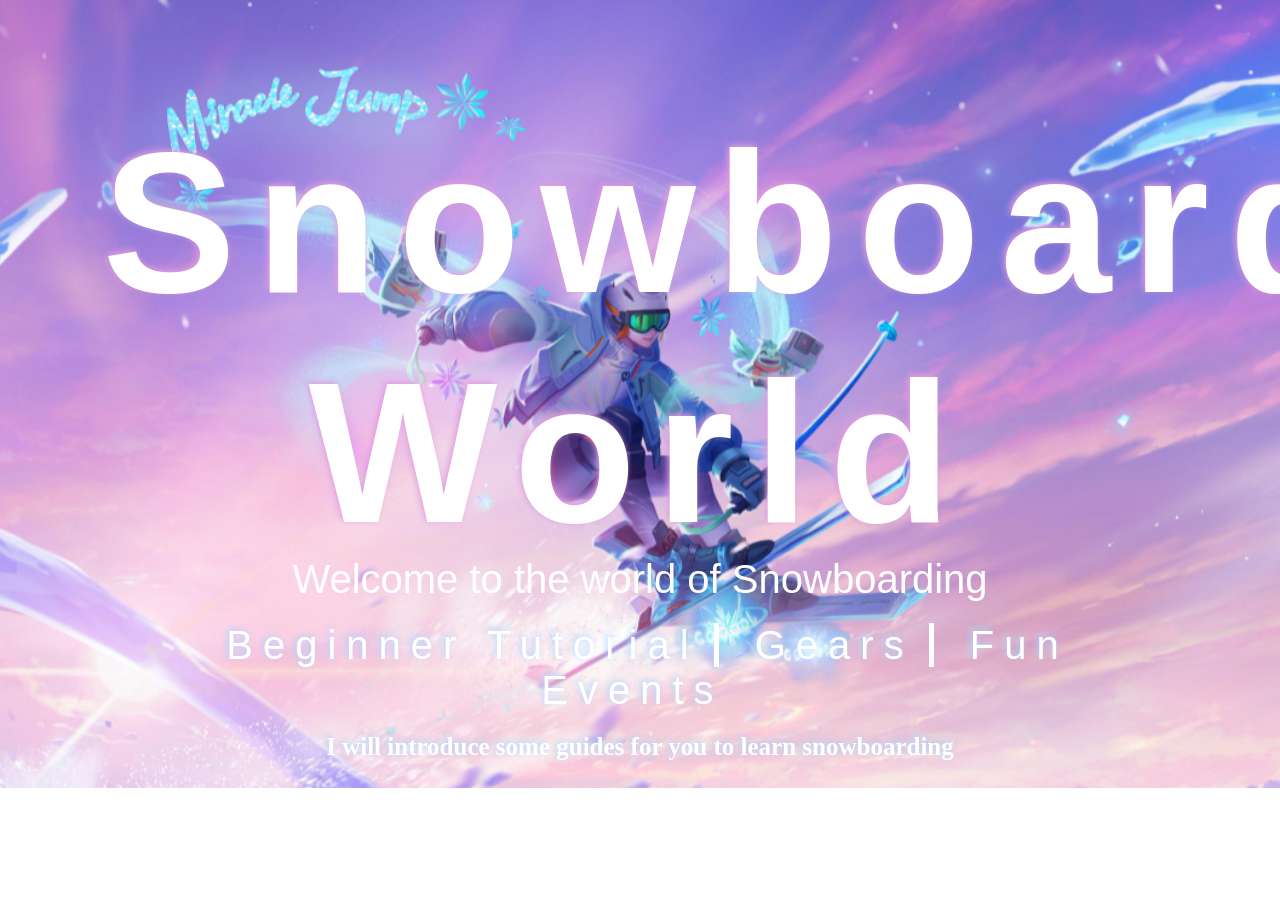
<file: index.html>
<!DOCTYPE html>
<html>
	<head>
		<meta charset="utf-8">
		<title>SnowBoard</title>
		<link rel="stylesheet" href="style/home_style.css" type="text/css">
	</head>
		
	<body class="bodyBox">
		<div class="firstTitle">
			Snowboard World</div>

		<div class="secondTitle">
			Welcome to the world of Snowboarding
		</div>

		<div class="clickItems">
			<!-- One per line -->
			<span class="menuItems" onclick="window.location.href='BeginnerTutorial.html'">Beginner Tutorial</span>
			<!-- Two per line -->
			<span class="menuItems" onclick="window.location.href='Gears.html'">Gears</span>
			<!--  Three per row -->
			<span class="menuLastItems" onclick="window.location.href='FunEvents.html'">Fun Events</span>
			<!-- One per line/Light color system -->
			<!-- <span class="menuItems" onclick="window.location.href='filetTwo.html'">CLIKCK</span> -->
		</div>
		<div class="titleText">
			I will introduce some guides for you to learn snowboarding</br>
			
		</div>


	</body>
</html>
</file>
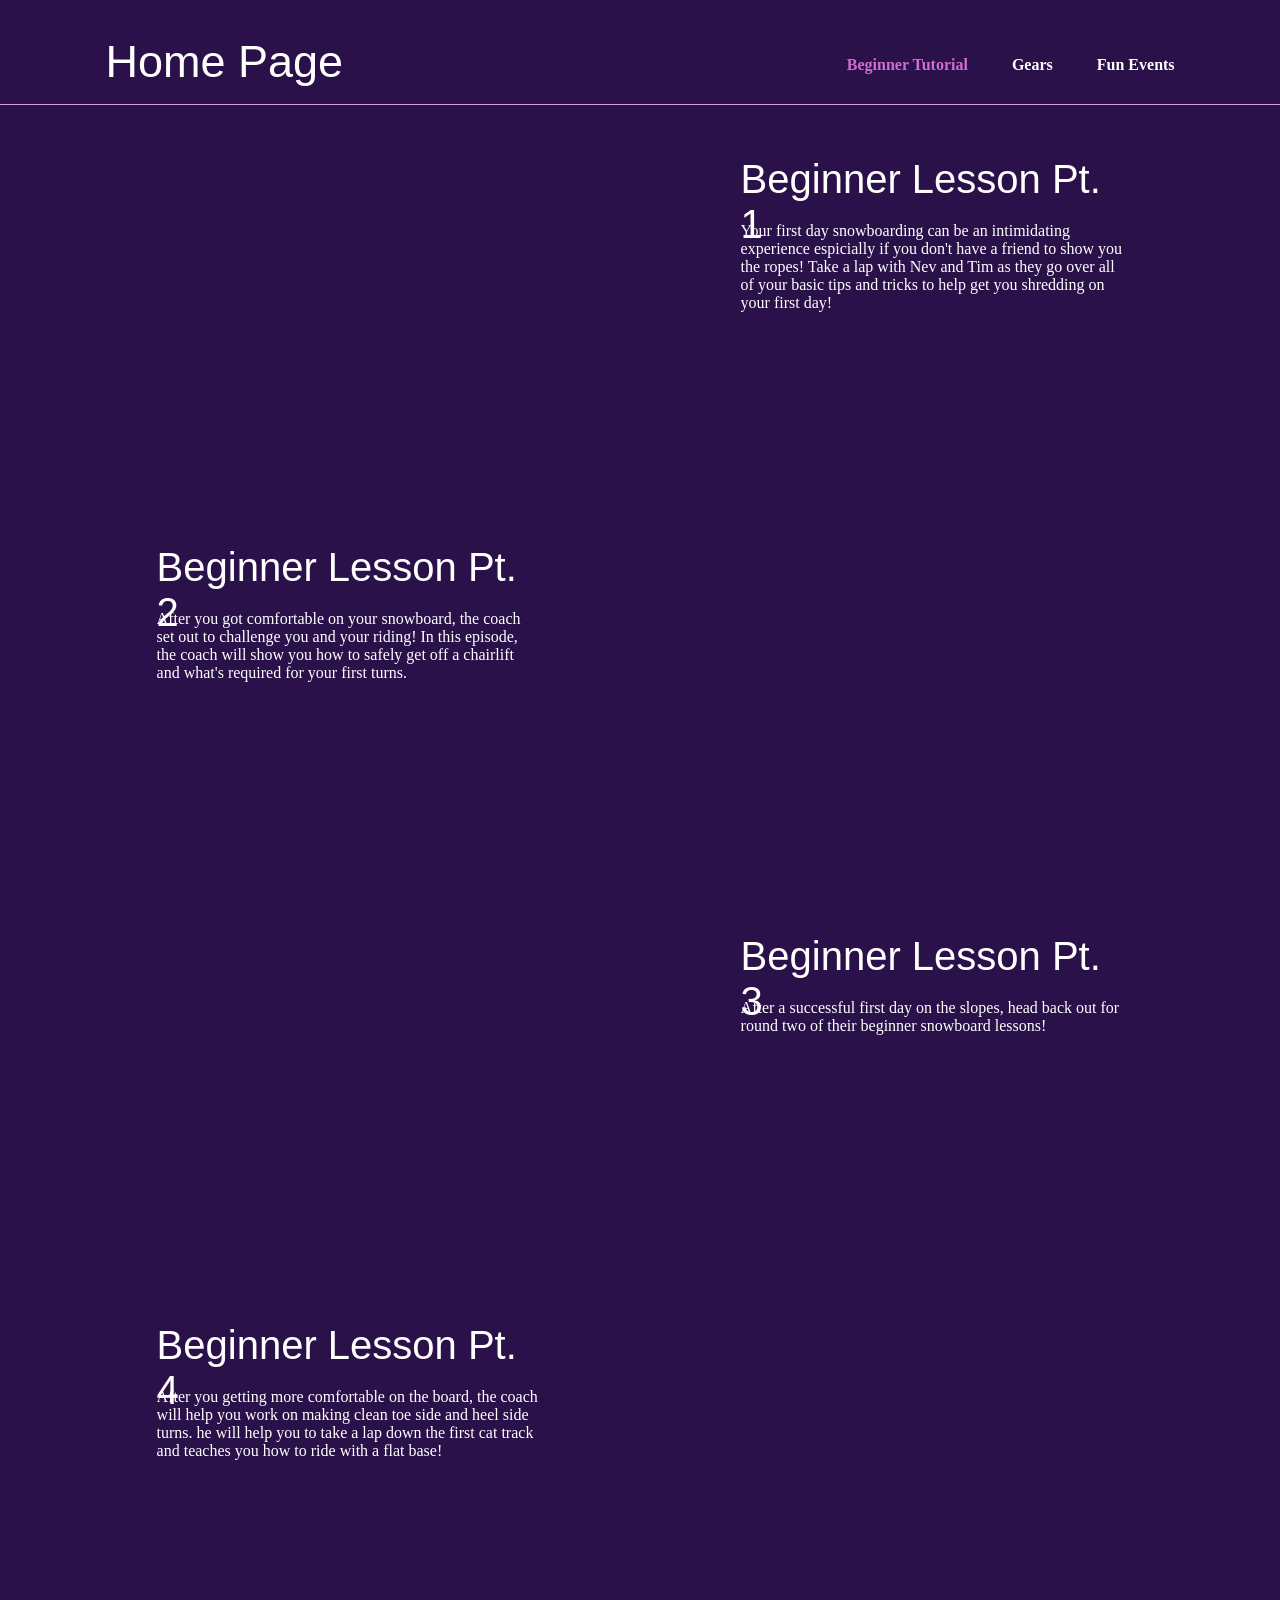
<file: BeginnerTutorial.html>
<!DOCTYPE html>
<html>
	<head>
		<meta charset="utf-8">
		<title>Beginner tutorial</title>
		<link rel="stylesheet" href="style/BeginnerTutorialStyle.css" type="text/css">
		
	</head>
	<body class="bodyBox">
		<div class="backBox">
			<table style="width: 100%;">
				<tr style="width: 100%;text-align: left;">
					<td style="width: 50%;">
						<div class="headBox" onclick="window.location.href='index.html'">
							Home Page
						</div>
					</td>
					<td style="text-align: right;color: #fff;">
						<!-- One per line -->
						<span class="menuNowItem" onclick="window.location.href='BeginnerTutorial.html'">Beginner Tutorial</span>
						<!-- Two per line -->
						<span class="menuItems" onclick="window.location.href='Gears.html'">Gears</span>
						<!--  Three per row -->
						<span class="menuItems" onclick="window.location.href='FunEvents.html'">Fun Events</span>
						<!-- One per line/Light color system -->
						<!-- <span class="menuItems" onclick="window.location.href='filetTwo.html'">CLIKCK</span> -->
					</td>
				</tr>
			</table>
		</div>
		<div style="margin:2% 12%;width: 76%;">
			<div class="firstLine">
				<table>
					<tr class="singleBox">
						<td class="imgBox">
							<iframe width="560" height="315" src="https://www.youtube.com/embed/OsbpD8BN10k?si=UEEyBq5t_4XZTbpo" title="YouTube video player" frameborder="0" allow="accelerometer; autoplay; clipboard-write; encrypted-media; gyroscope; picture-in-picture; web-share" allowfullscreen></iframe>
						</td>
						<td class="singleText">
							<div class="itemsTitle">
								Beginner Lesson Pt. 1
							</div>
							<div class="itemText">
								Your first day snowboarding can be an intimidating experience espicially if you don't have a friend to show you the ropes! Take a lap with Nev and Tim as they go over all of your basic tips and tricks to help get you shredding on your first day! 
							</div>
						</td>
					</tr>
			
				</table>
			</div>
			
			<div class="otherLine">
				
				<table>
					<tr class="doubleBox">
						
						<td class="doubleText">
							<div class="itemsTitle">
								Beginner Lesson Pt. 2
							</div>
							<div class="itemText">
								After you got comfortable on your snowboard, the coach set out to challenge you and your riding! In this episode, the coach will show you how to safely get off a chairlift and what's required for your first turns. 
							</div>
						</td>
						<td class="imgBox">
							<iframe width="560" height="315" src="https://www.youtube.com/embed/G-kZiEfdiVY?si=rwheouLpEmFyP80V" title="YouTube video player" frameborder="0" allow="accelerometer; autoplay; clipboard-write; encrypted-media; gyroscope; picture-in-picture; web-share" allowfullscreen></iframe>						</td>
					</tr>
			
				</table>
			</div>
			<div class="otherLine">
				
				<table>
					<tr class="singleBox">
						<td class="imgBox">
							<iframe width="560" height="315" src="https://www.youtube.com/embed/4I9eMYbrY2Y?si=ko-iBaav-oekdFl-" title="YouTube video player" frameborder="0" allow="accelerometer; autoplay; clipboard-write; encrypted-media; gyroscope; picture-in-picture; web-share" allowfullscreen></iframe>						</td>
						<td class="singleText">
							<div class="itemsTitle">
								Beginner Lesson Pt. 3
							</div>
							<div class="itemText">
								After a successful first day on the slopes, head back out for round two of their beginner snowboard lessons! 
							</div>
						</td>
					</tr>
			
				</table>
			</div>
			
			<div class="otherLine">
				
				<table>
					<tr class="doubleBox">
						
						<td class="doubleText">
							<div class="itemsTitle">
								Beginner Lesson Pt. 4
							</div>
							<div class="itemText">
								After you getting more comfortable on the board, the coach will help you work on making clean toe side and heel side turns. he will help you to take a lap down the first cat track and teaches you how to ride with a flat base!
							</div>
						</td>
						<td class="imgBox">
							<iframe width="560" height="315" src="https://www.youtube.com/embed/1kFjrBpG2NI?si=fnCzMhVDGQvLqlh2" title="YouTube video player" frameborder="0" allow="accelerometer; autoplay; clipboard-write; encrypted-media; gyroscope; picture-in-picture; web-share" allowfullscreen></iframe>						</td>
					</tr>
			
				</table>
			</div>
			
			
		</div>

	</body>
</html>
</file>
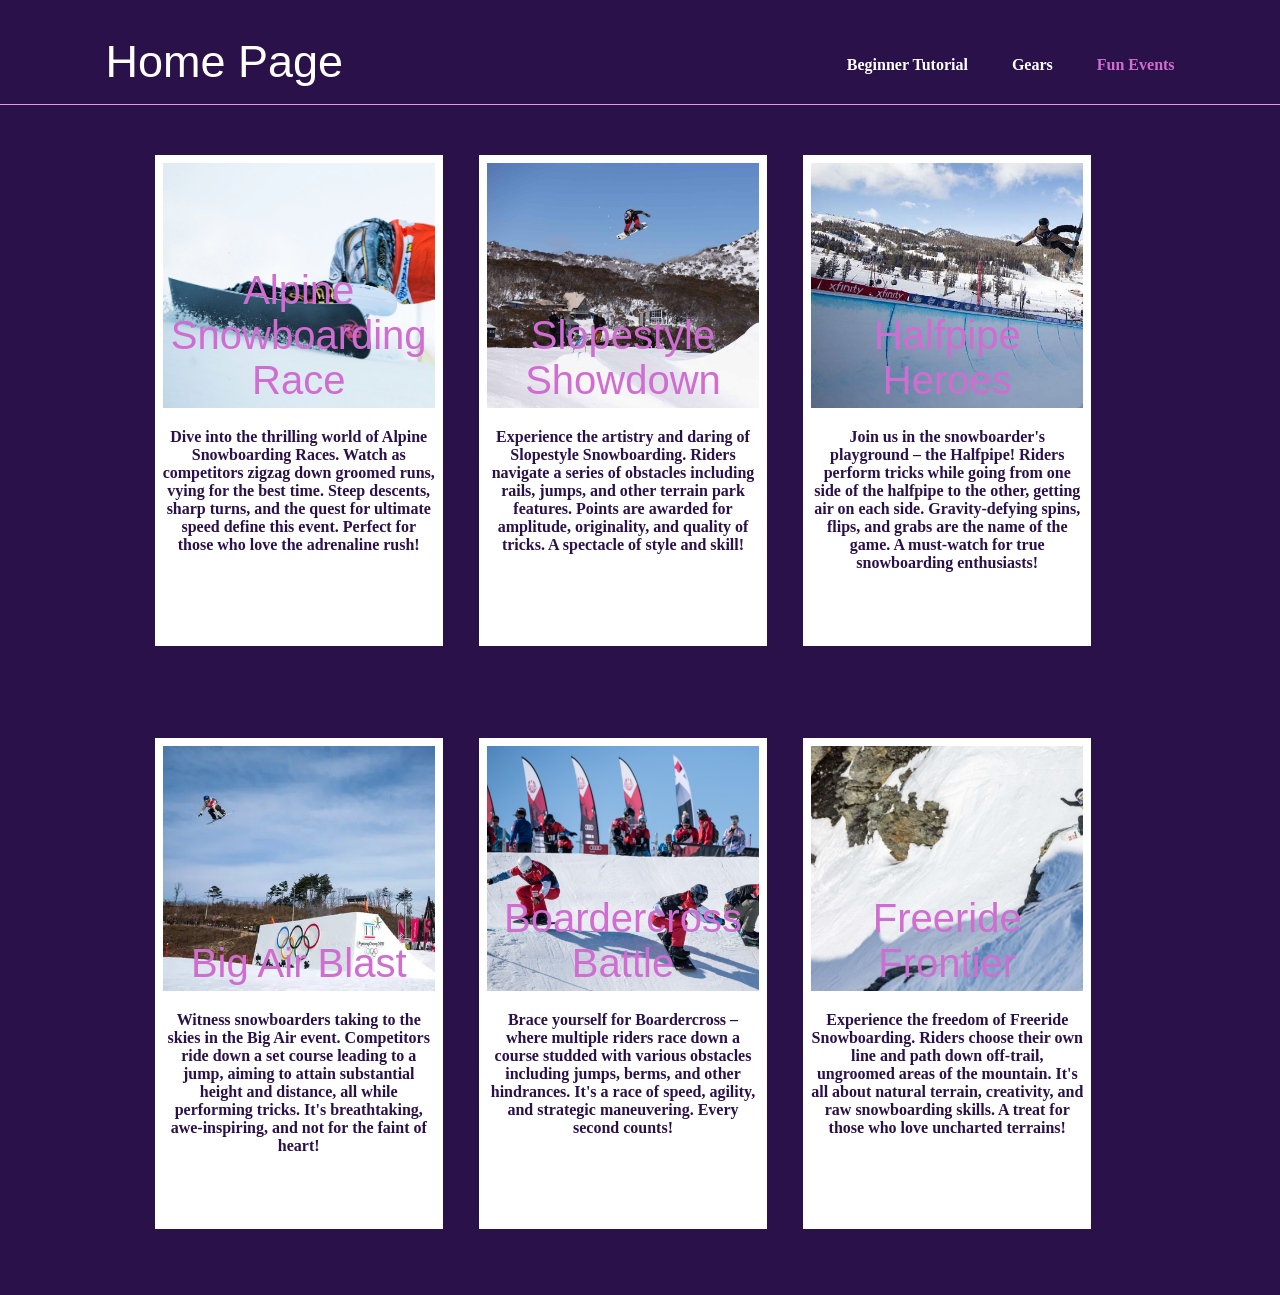
<file: FunEvents.html>
<!DOCTYPE html>
<html>
	<head>
		<meta charset="utf-8">
		<title>Fun Events</title>
		<link rel="stylesheet" href="style/FunEventsStyle.css" type="text/css">

	</head>
	<body class="bodyBox">
		<div class="backBox">
			<table style="width: 100%;">
				<tr style="width: 100%;text-align: left;">
					<td style="width: 50%;">
						<div class="headBox" onclick="window.location.href='index.html'">
							Home Page
						</div>
					</td>
					<td style="text-align: right;color: #fff;">
						<!-- One per line -->
						<span class="menuItems" onclick="window.location.href='BeginnerTutorial.html'">Beginner Tutorial</span>
						<!-- Two per line -->
						<span class="menuItems" onclick="window.location.href='Gears.html'">Gears</span>
						<!--  Three per row -->
						<span class="menuNowItem" onclick="window.location.href='FunEvents.html'">Fun Events</span>
						<!-- One per line/Light color system -->
						<!-- <span class="menuItems" onclick="window.location.href='filetTwo.html'">CLIKCK</span> -->
					</td>
				</tr>
			</table>
		</div>
		<div style="margin:2% 12%;width: 76%;">
			<div style="width:100%;margin-top: 5%">
				<table class="tableBox">
					<tr>
						<td class="tdBox">
							<div class="firstLine">
								<div class="lineItems"
									style="background-image: url('picture/events/Alpine.jpg');">
								<div class="itemsTitle">
									Alpine Snowboarding Race
								</div>
								</div>
								<div class="itemText">
									Dive into the thrilling world of Alpine Snowboarding Races. Watch as competitors zigzag down groomed runs, vying for the best time. Steep descents, sharp turns, and the quest for ultimate speed define this event. Perfect for those who love the adrenaline rush!
								</div>
							</div>
						</td>
						<td class="tdBox">

							<div class="firstLine">
								<div class="lineItems"
									style="background-image: url('picture/events/slopestyle.jpg');">
								<div class="itemsTitle">
									Slopestyle Showdown
								</div>
								</div>
								<div class="itemText">
									Experience the artistry and daring of Slopestyle Snowboarding. Riders navigate a series of obstacles including rails, jumps, and other terrain park features. Points are awarded for amplitude, originality, and quality of tricks. A spectacle of style and skill!
								</div>
							</div>
						</td>
						<td class="tdBox">
							<div class="firstLine">
								<div class="lineItems"
									style="background-image: url('picture/events/halfpipe.jpg');">
								<div class="itemsTitle">
									Halfpipe Heroes
								</div>
								</div>
								<div class="itemText">
									Join us in the snowboarder's playground – the Halfpipe! Riders perform tricks while going from one side of the halfpipe to the other, getting air on each side. Gravity-defying spins, flips, and grabs are the name of the game. A must-watch for true snowboarding enthusiasts!
								</div>
							</div>

						</td>
					</tr>

					<tr>
						<td class="tdBox">
							<div class="otherLine">
								<div class="lineItems"
									style="background-image: url('picture/events/bigair.jpg');">
									<div class="itemsTitle">
										Big Air Blast
									</div>
								</div>								
								<div class="itemText">
									Witness snowboarders taking to the skies in the Big Air event. Competitors ride down a set course leading to a jump, aiming to attain substantial height and distance, all while performing tricks. It's breathtaking, awe-inspiring, and not for the faint of heart!
								</div>
							</div>
						</td>
						<td class="tdBox">

							<div class="otherLine">
								<div class="lineItems"
									style="background-image: url('picture/events/boardercross.jpg');">
									<div class="itemsTitle">
										Boardercross Battle
									</div>
								</div>							
								<div class="itemText">
									Brace yourself for Boardercross – where multiple riders race down a course studded with various obstacles including jumps, berms, and other hindrances. It's a race of speed, agility, and strategic maneuvering. Every second counts!
								</div>
							</div>
						</td>
						<td class="tdBox">
							<div class="otherLine">
								<div class="lineItems"
									style="background-image: url('picture/events/freerider.jpg');">
									<div class="itemsTitle">
										Freeride Frontier
									</div>
								</div>
								<div class="itemText">
									Experience the freedom of Freeride Snowboarding. Riders choose their own line and path down off-trail, ungroomed areas of the mountain. It's all about natural terrain, creativity, and raw snowboarding skills. A treat for those who love uncharted terrains!
								</div>
							</div>
						</td>
					</tr>
				</table>
			</div>

		</div>

	</body>
</html>
</file>
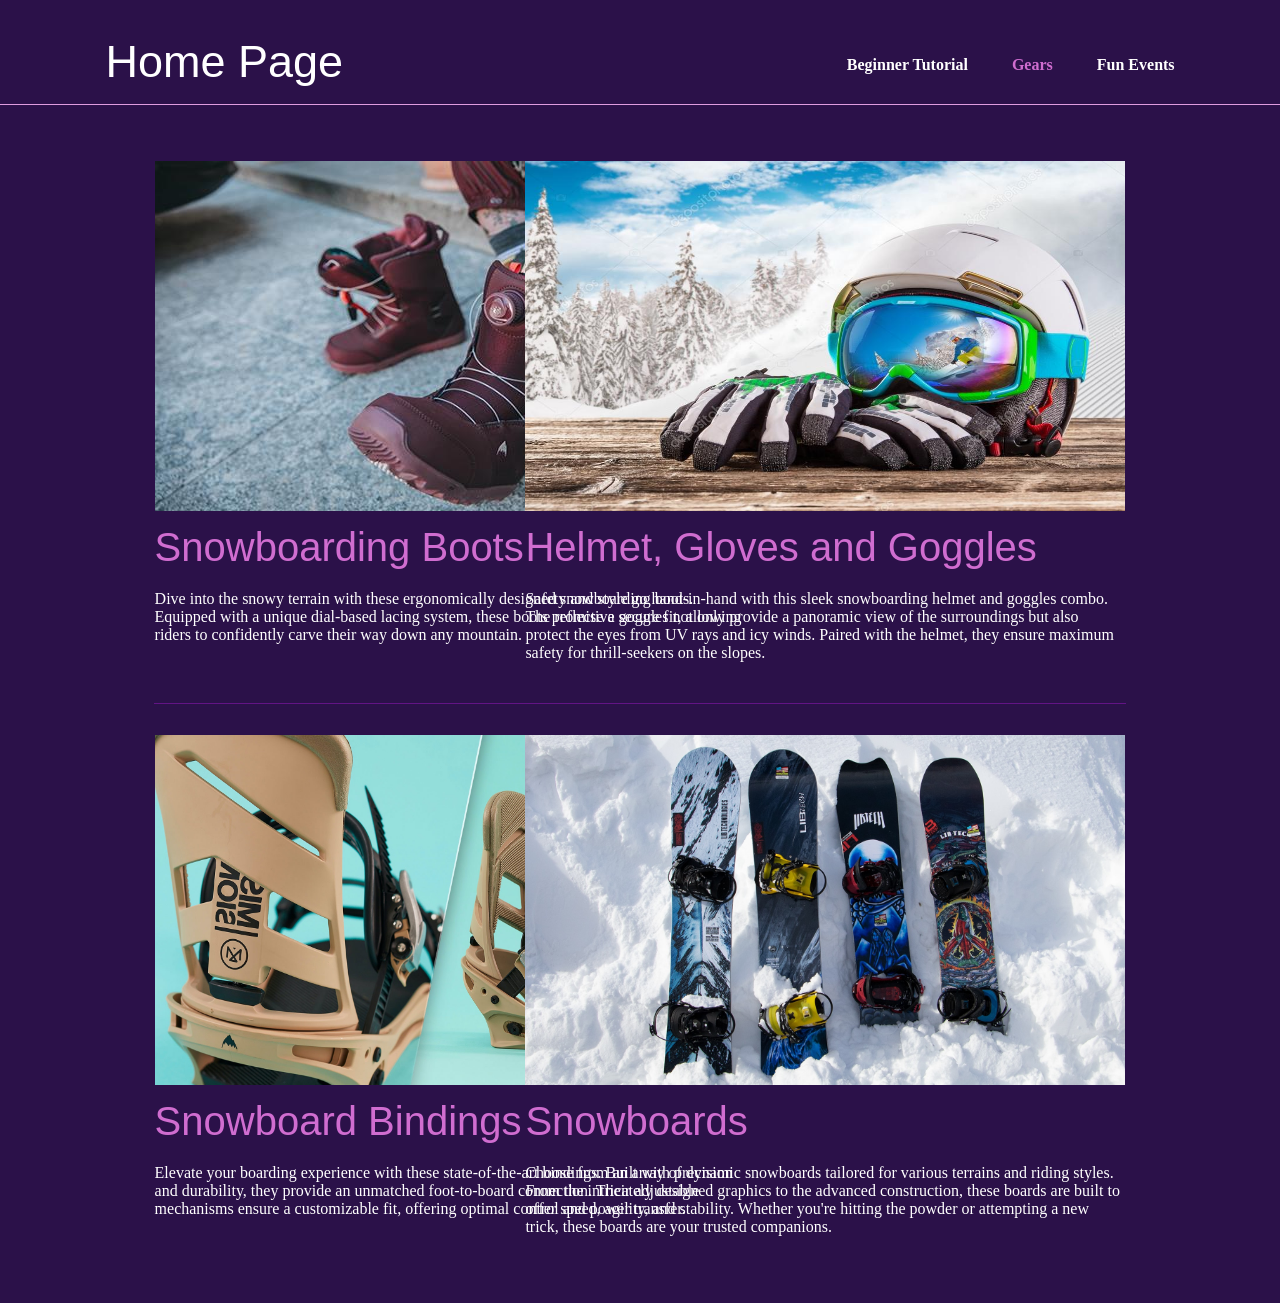
<file: Gears.html>
<!DOCTYPE html>
<html>
	<head>
		<meta charset="utf-8">
		<title>Gears</title>
		<link rel="stylesheet" href="style/GearsStyle.css" type="text/css">
		
	</head>
	<body class="bodyBox">
		<div class="backBox">
			<table style="width: 100%;">
				<tr style="text-align: left;">
					<td style="width: 50%;">
						<div class="headBox" onclick="window.location.href='index.html'">
							Home Page
						</div>
					</td>
					<td class="menuItemsBox">
						<!-- One per line -->
						<span class="menuItems" onclick="window.location.href='BeginnerTutorial.html'">Beginner Tutorial</span>
						<!-- Two per line -->
						<span class="menuNowItem" onclick="window.location.href='Gears.html'">Gears</span>
						<!--  Three per row -->
						<span class="menuItems" onclick="window.location.href='FunEvents.html'">Fun Events</span>
						<!-- One per line/Light color system -->
						<!-- <span class="menuItems" onclick="window.location.href='filetTwo.html'">CLIKCK</span> -->
					</td>
				</tr>
			</table>
		</div>
		<div class="mainDiv">

			<table class="mianTable">
				<tr class="firstLine">
					<td class="cardLeftTable">
						<div class="cardLeftBox">
							<img src='picture/gears/boots.jpg' height=350px width=600px; />
							<div class="itemsTitle">
								Snowboarding Boots
							</div>
							<div>
								Dive into the snowy terrain with these ergonomically designed snowboarding boots. Equipped with a unique dial-based lacing system, these boots promise a secure fit, allowing riders to confidently carve their way down any mountain.
							</div>
						</div>
					</td>
					<td class="cardRightTable">
						<div class="cardRightBox">
							<img src="picture/gears/helmet.jpg" height=350px width=600px; />
							<div class="itemsTitle">
								Helmet, Gloves and Goggles
							</div>
							<div>
								Safety and style go hand-in-hand with this sleek snowboarding helmet and goggles combo. The reflective goggles not only provide a panoramic view of the surroundings but also protect the eyes from UV rays and icy winds. Paired with the helmet, they ensure maximum safety for thrill-seekers on the slopes.
							</div>
						</div>

					</td>
				</tr>

				<tr class="otherLine">
					<td class="cardLeftTable">
						<div class="cardLeftBox">
							<img src="picture/gears/binding.jpg" height=350px width=600px; />
							<div class="itemsTitle">
								Snowboard Bindings
							</div>
							<div>
								Elevate your boarding experience with these state-of-the-art bindings. Built with precision and durability, they provide an unmatched foot-to-board connection. Their adjustable mechanisms ensure a customizable fit, offering optimal control and power transfer.
								
							</div>
						</div>
					</td>
					<td class="cardRightTable">
						<div class="cardRightBox">
							<img src="picture/gears/snowboard.jpg" height=350px width=600px; />
							<div class="itemsTitle">
								Snowboards
							</div>
							<div>
								Choose from an array of dynamic snowboards tailored for various terrains and riding styles. From the intricately designed graphics to the advanced construction, these boards are built to offer speed, agility, and stability. Whether you're hitting the powder or attempting a new trick, these boards are your trusted companions.
							</div>
						</div>

					</td>
				</tr>

			</table>

		</div>

	</body>
</html>
</file>
<file: style/home_style.css>
a {
	text-decoration: none;
}

.menuItems {
	cursor: pointer;
	padding: 0 15px 0 15px;
	text-align: center;
	border-right: 5px solid #fff;
}

.menuLastItems {
	cursor: pointer;
	padding: 0 15px 0 15px;
	text-align: center;
}

.clickItems {
	margin: 2% 0 0 0;
	padding: 0;
	font-size: 40px;
	color: #fff;
	width: 100%;
	text-align: center;
	font-family: Impact, Charcoal, sans-serif;
	text-shadow: -2px -2px 6px #ADD6FE;
	letter-spacing: 10px;
}

.secondTitle {
	margin-top: -1%;
	font-size: 40px;
	color: #fff;
	width: 100%;
	text-align: center;
	font-family: Impact, Charcoal, sans-serif;
}

.firstTitle {
	margin: 10% 0 0 0;
	padding: 0;
	font-size: 200px;
	color: #fff;
	width: 100%;
	text-align: center;
	font-family: Impact, Charcoal, sans-serif;
	text-shadow: -2px -2px 6px #DF9DDF;
	letter-spacing: 20px;
	font-weight: bold;
}

.titleText {
	margin: 20px 0 0 0;
	font-size: 25px;
	color: #fff;
	width: 100%;
	text-align: center;
	font-family: Georgia, serif;
	font-weight: bold;
	text-shadow: -2px -2px 6px #ADD6FE;
}

.bodyBox {
	height: 100%;
	width: 84%;
	padding: 0 8%;
	margin: 0;
	background-image: url('../picture/homeback.png');
	background-repeat: no-repeat;
	background-size: 100%;
}
</file>
<file: style/BeginnerTutorialStyle.css>
.bodyBox {
	height: 100%;
	width: 100%;
	padding: 0;
	margin: 0;
	background-color: #2B1149;
	color: #fff
}

.backBox {
	width: 84%;
	padding: 3% 8% 1% 8%;
	border-bottom: 1px solid #DF9DDF;
}

.headBox {
	margin-top: -1%;
	font-size: 45px;
	color: #fff;
	width: 100%;
	font-family: Impact, Charcoal, sans-serif;
}

.menuItems {
	cursor: pointer;
	padding: 0 0 0 40px;
	font-weight: bolder;
}
.menuNowItem{
	cursor: pointer;
	padding: 0 0 0 40px;
	font-weight: bolder;
	color: #D06DD0;
}

.otherLine {
	height: 350px;
	width: 100%;
	margin-top: 4%
}

.firstLine {
	height: 350px;
	width: 100%;
	margin-top: 5%
}

.lineItems {
	height: 245px;
	width: 100%;
	background-repeat: no-repeat;
	background-size: cover;
	font-size: 40px;
	color: #D06DD0;
	text-align: center;
	font-family: Impact, Charcoal, sans-serif;
}

.itemsTitle {
	font-size: 40px;
	color: #fff;
	width: 100%;
	text-align: left;
	font-family: Impact, Charcoal, sans-serif;
	height: 65px
}

.itemText {
	height: 285px;
	overflow-y: auto
}

.doubleText {
	text-align: left;
	color: #fff;
	vertical-align: top;
}

.singleText {
	text-align: left;
	color: #fff;
	vertical-align: top;
}

.imgBox {
	width: 580px;
	vertical-align: middle;
}

.doubleBox {
	width: 100%;
	text-align: right;
}

.singleBox {
	width: 100%;
	text-align: left;
}
</file>
<file: style/FunEventsStyle.css>
.bodyBox {
	height: 100%;
	width: 100%;
	padding: 0;
	margin: 0;
	background-color: #2B1149;
	color: #fff
}

.backBox {
	width: 84%;
	padding: 3% 8% 1% 8%;
	background-color: #2B1149;
	color: #fff;
	border-bottom: 1px solid #DF9DDF
}

.headBox {
	margin-top: -1%;
	font-size: 45px;
	color: #fff;
	width: 100%;
	font-family: Impact, Charcoal, sans-serif;
}

.menuItems {
	cursor: pointer;
	padding: 0 0 0 40px;
	font-weight: bolder;
}
.menuNowItem{
	cursor: pointer;
	padding: 0 0 0 40px;
	font-weight: bolder;
	color: #D06DD0;
}

.firstLine {
	width: calc(100% - 50px);
	margin-bottom: 40px;
	background-color: #fff;
	color: #2B1149;
	padding: 8px
}

.otherLine {
	width: calc(100% - 50px);
	margin: 50px 0 40px 0;
	background-color: #fff;
	color: #2B1149;
	padding: 8px
}

.lineItems {
	height: 245px;
	width: 100%;
	background-repeat: no-repeat;
	background-size: cover;
	font-size: 40px;
	color: #D06DD0;
	text-align: center;
	font-family: Impact, Charcoal, sans-serif;
	position: relative;
}

.itemsTitle {
	font-size: 40px;
	color: #D06DD0;
	width: 100%;
	text-align: center;
	font-family: Impact, Charcoal, sans-serif;
	position: absolute;
	bottom: 5px;
}

.itemText {
	margin: 20px 0 10px 0;
	text-align: center;
	font-family: Georgia, serif;
	font-weight: bold;
	height: 200px;
	overflow-y: auto;
}

.tdBox {
	width: 33%;
	color: #fff;
	vertical-align: top;
}

.tableBox {
	width: 100%;
	border-collapse: collapse;

}
</file>
<file: style/GearsStyle.css>
.bodyBox {
	height: 100%;
	width: 100%;
	padding: 0;
	margin: 0;
	background-color: #2B1149;
	color: #fff
}

.backBox {
	width: 84%;
	padding: 3% 8% 1% 8%;
	background-color: #2B1149;
	color: #fff;
	border-bottom: 1px solid #DF9DDF
}

.headBox {
	margin-top: -1%;
	font-size: 45px;
	color: #fff;
	width: 100%;
	font-family: Impact, Charcoal, sans-serif;
}

.menuItemsBox {
	text-align: right;
	color: #fff;
}

.menuItems {
	cursor: pointer;
	padding: 0 0 0 40px;
	font-weight: bolder;
}

.menuNowItem {
	cursor: pointer;
	padding: 0 0 0 40px;
	font-weight: bolder;
	color: #D06DD0;
}

.mianTable {
	width: 100%;
	border-collapse: collapse;
}

.lineItems {
	height: 245px;
	width: 100%;
	background-repeat: no-repeat;
	background-size: cover;
	font-size: 40px;
	color: #D06DD0;
	text-align: center;
	font-family: Impact, Charcoal, sans-serif;
}

.itemsTitle {
	font-size: 40px;
	color: #D06DD0;
	width: 100%;
	text-align: left;
	font-family: Impact, Charcoal, sans-serif;
	margin: 10px 0 20px 0;
}

.itemText {
	margin-top: 20px;
	text-align: center;
	font-family: Georgia, serif;
	font-weight: bold;
}

.firstLine {
	width: 100%;
	text-align: left;
}

.otherLine {
	width: 100%;
	text-align: left;
	padding-top: 20px;
	border-top: 1px solid #621485;
}

.cardLeftTable {
	width: 50%;
	vertical-align: top;
	text-align: left;
}

.cardRightTable {
	width: 50%;
	color: #fff;
	vertical-align: top;
}

.cardRightBox {
	width: 600px;
	margin: 30px 0 40px calc(100% - 600px);
}

.cardLeftBox {
	width: 600px;
	text-align: left;
	margin: 30px 0 40px 0;
}

.mainDiv {
	margin: 2% 12%;
	width: 76%;
}
</file>
